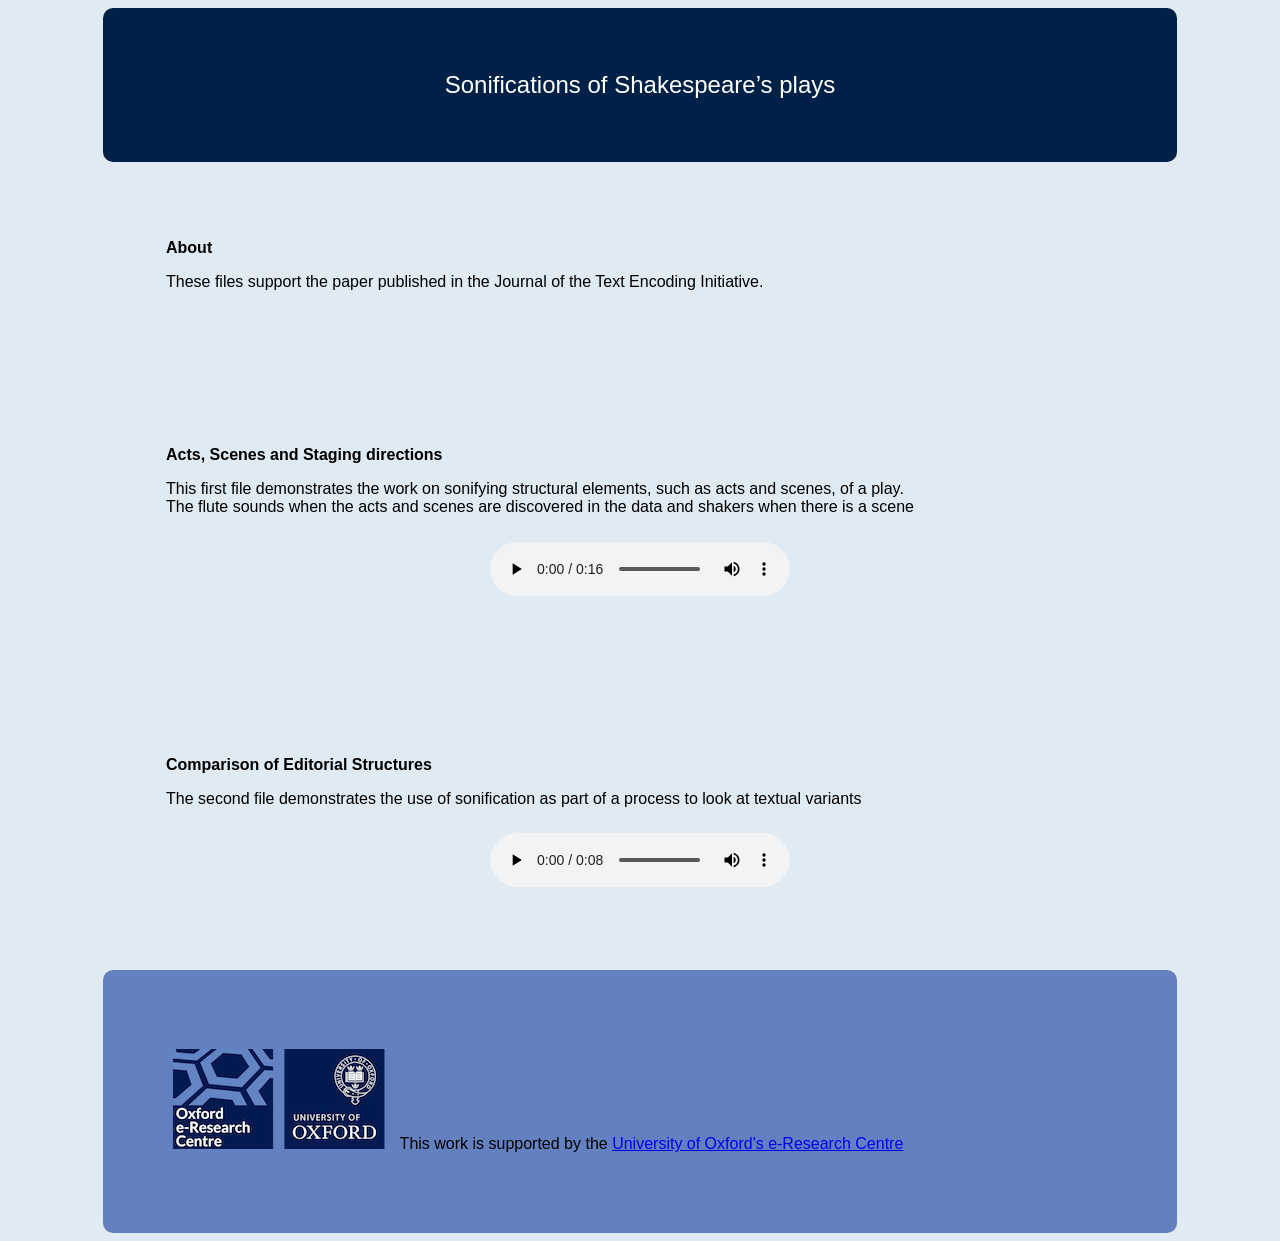
<file: docs/index.html>
<!DOCTYPE html>
<html>
<head>
<title>Audio Files for Shakespeare paper</title>
<link rel="stylesheet" href="style.css" />
</head>

<body>
<div id="header">
Sonifications of Shakespeare&rsquo;s plays
</div>
<div id="file">
<h2>About</h2>
<p>These files support the paper published in the Journal of the Text Encoding Initiative.</p>
</div>
<div id="file">
<h2> Acts, Scenes and Staging directions</h2>
<p name="acts">
This first file demonstrates the work on sonifying structural elements, such as acts and scenes, of a play.<br />
The flute sounds when the acts and scenes are discovered in the data and shakers when there is a scene<br/> 
<div id="audio">
<audio src="actspeak.wav" preload="auto" controls></audio>
</div>
</p>
</div>
<div id="file">
<h2>Comparison of Editorial Structures</h2>
<p name="dual">
The second file demonstrates the use of sonification as part of a process to look at textual variants<br />
<div id="audio">
<audio src="speakers.wav" preload="auto" controls></audio> 
</div>
</p>
</div>
<div id="footer">
<p><a href="https://oerc.ox.ac.uk"><img src="hires.png" /></a>
&nbsp;This work is supported by the <a href="https://oerc.ox.ac.uk">University of Oxford's e-Research Centre</a></p>
</div>
</body>

</html>
</file>
<file: docs/style.css>
#header {
   background-color: #002147;
   font-size: 1.5em;
   color: white;
   width: 75%;
   margin: auto;
   padding: 5%;
   border-radius: 10px;
   text-align: center;
}

#footer {
   background-color: #6381C0;
   width: 75%;
   margin: auto;
   padding: 5%;
   border-radius: 10px;
}

#file {
   width: 75%;
   margin: auto;
   padding: 5%;
   border-radius: 10px;
   text-align: left;
}

#audio {
   text-align: center;
   padding-top: 1%;
}

h2 {
   font-size: 1em;
   text-align: left;
}

body {
   background-color: #E0EAF2;
   font-family: Arial, sans-serif;
   font-size: 1em;
}
</file>
